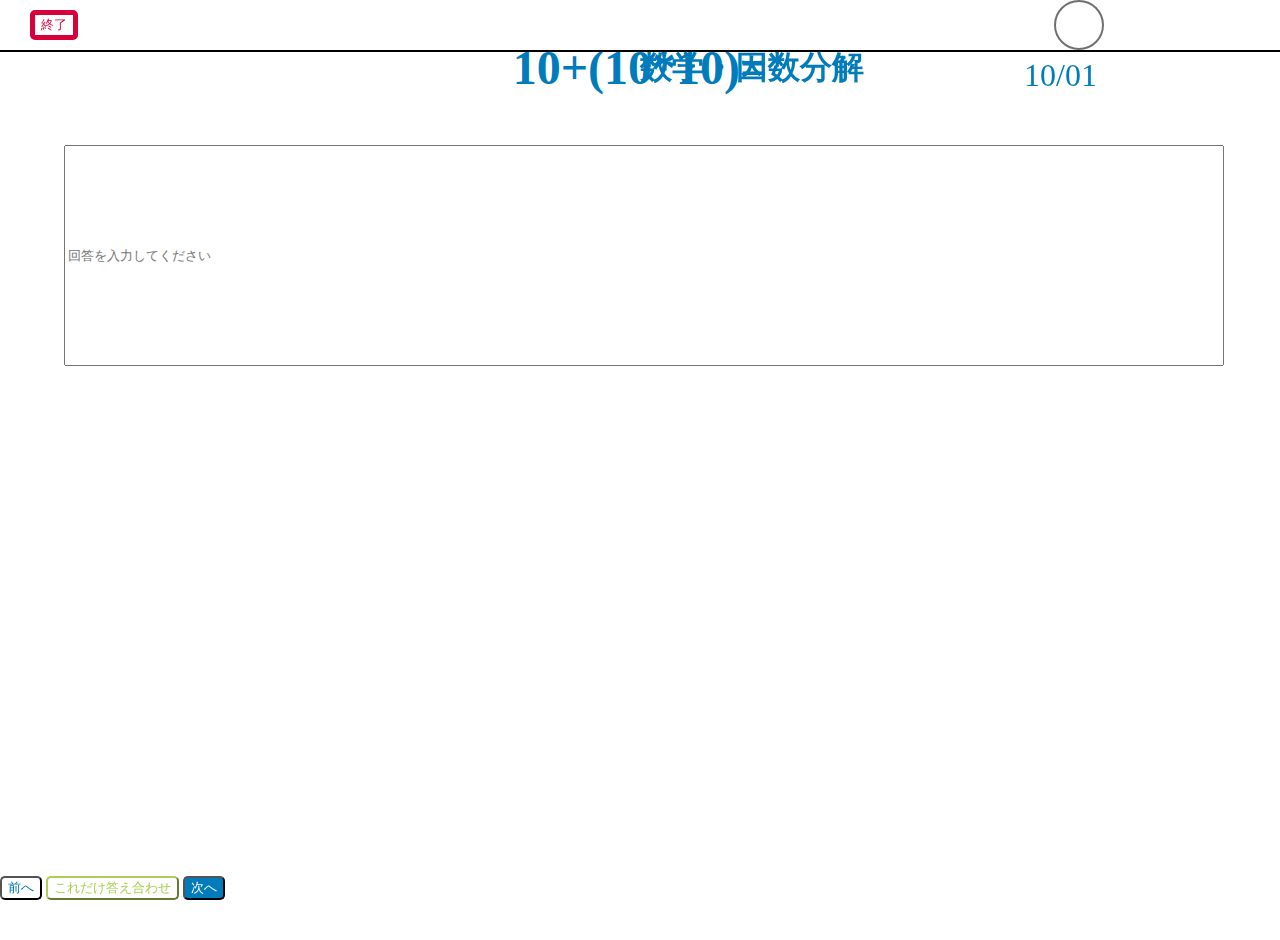
<file: index.html>
<!DOCTYPE html>
<html lang="ja">
<head>
    <meta charset="UTF-8">
    <meta name="viewport" content="width=device-width, initial-scale=1.0">
    <title>数学|加算</title>
    <style>
        :root{
            --bg-body:#ffffff;
            --bg-bu-color:#ffffff00;

            --bu-end-color:#D7003A;
            --bu-next-color:#007BBB;
            --bu-return-color:#007BBB;
            --bu-answer-color:#AACF53;
            
            --text-color-main:#007bbb;
            --text-color-next:#ffffff;

            --boder-input-color:#707070;
            --text-color-input:#818181;

            --nav-color:#707070;

            --boder-box:#000000;

            --bu-boder-radius:5px;
            --bu-boder-thick:5px;
        }
        body{
            padding: 0;
            margin: 0;
            width: 100vw;
            height: 100vh;
            text-align: center;
        }
        button{
            background-color: var(--bg-bu-color);
        }
        /* ヘッダー */
        header{
            position:fixed;
            width: 100vw;
            height: 50px;
            border-bottom:var(--boder-box) 2px solid;
            top: 0;
            left: 0;
        }
        header button{
            border: var(--bu-end-color) var(--bu-boder-thick) solid;
            border-radius: var(--bu-boder-radius);
            text-align: center;
            color: var(--bu-end-color);
            position: absolute;
            top: 50%;
            left: 30px;
            transform: translateY(-50%);
        }
        header h1{
            color: var(--text-color-main);
            font-size: 2em;
            position: absolute;
            top: 50%;
            left: 50%;
            transform: translate(-50% -50%);
        }
        .header-info--box{
            position: absolute;
            top: 50%;
            right: 20%;
            transform: translate(-50% -50%);
        }
        .header-info--box p{
            position: absolute;
            left: 0;
            font-size: 2em;
            color: var(--text-color-main);
        }
        .header-info--box button{
            width: 50px;
            height: 50px;
            border: var(--nav-color) 2px solid;
            border-radius: 50%;
            position: absolute;
            right: 10px;
            padding: auto;
        }
        .header-info--box button span{
            width: 90%;
            height: 3px;
            background-color: var(--nav-color);
            margin-bottom: 10px;
        }

        /* メインコンテンツ */
        main{
            width: 100%;
            height: 100%;
            background-color: var(--bg-body);
        }
        main div{
            width: 90%;
            height: 50%;
            margin: auto;
        }
        main div h2{
            color: var(--text-color-main);
            font-size: 3em;
        }
        main div input{
            width: 100%;
            margin-top: 10px;
            height: calc(50% - 10px);
        }

        /* ここからフッダー */
        footer {
            position: fixed;
            bottom: 0;
            left: 0;
        }
        footer button{
            order: var(--bu-return-color) var(--bu-boder-thick) solid;
            border-radius: var(--bu-boder-radius);
            color: var(--text-color-main);
        }
        #return{
            color: var(--text-color-main);
        }
        #answer{
            border-color: var(--bu-answer-color);
            color: var(--bu-answer-color);
        }
        #next{
            background-color: var(--bu-next-color);
            color:var(--text-color-next);
        }

    </style>
</head>
<body>
    <header>
        <button>終了</button>
        <h1>数学・因数分解</h1>
        <div class="header-info--box">
            <p>10/01</p>
            <button>
                <span></span>
                <span></span>
                <span></span>
            </button>
        </div>
    </header>
    <main>
        <div>
            <h2>10+(10*10)=</h2>
            <input type="number" placeholder="回答を入力してください">
        </div>
    </main>
    <footer>
        <button id="return">前へ</button>
        <button id="answer">これだけ答え合わせ</button>
        <button id="next">次へ</button>
    </footer>
</body>
</html>
</file>
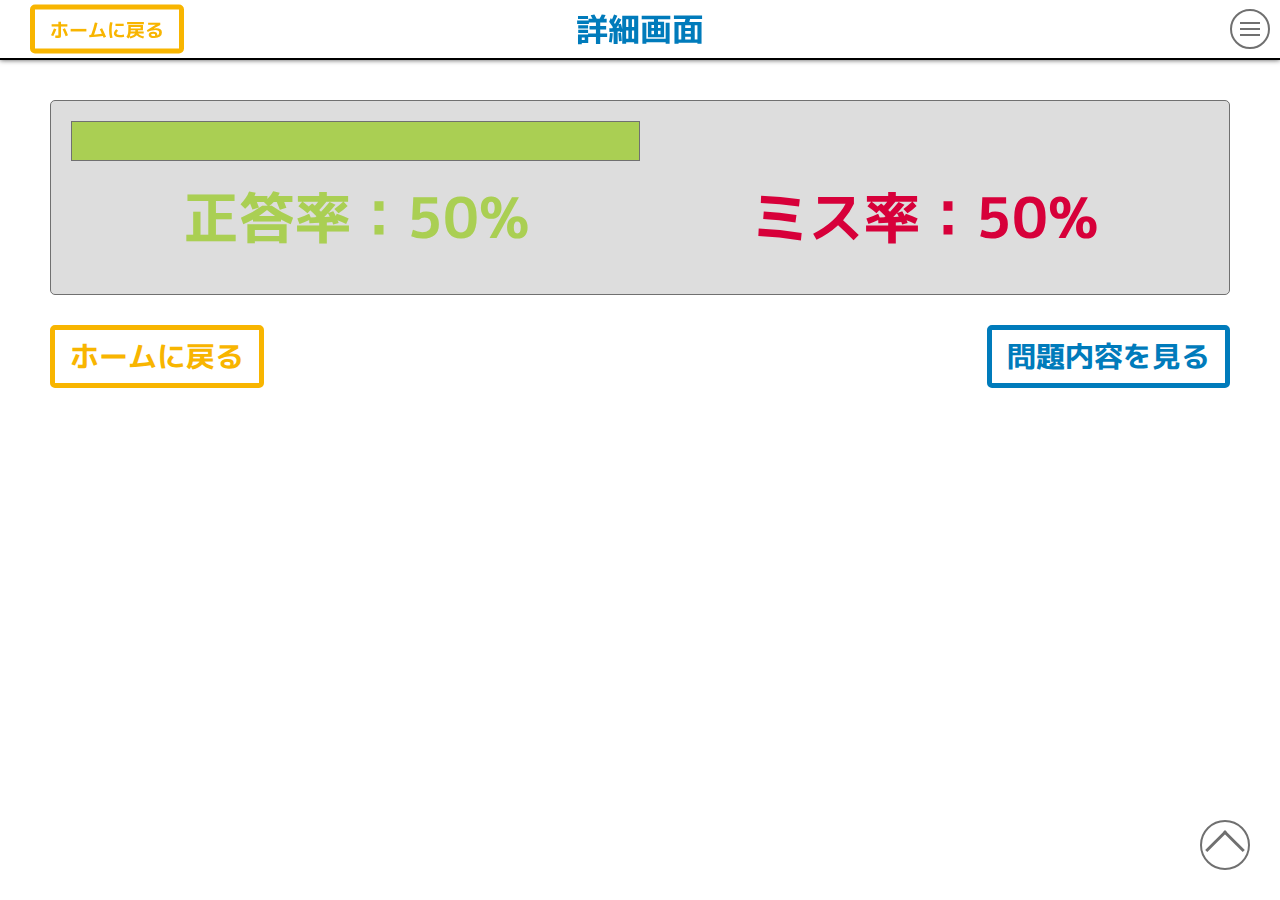
<file: confirm.html>
<!DOCTYPE html>
<html lang="ja">
<head>
    <meta charset="UTF-8">
    <meta name="viewport" content="width=device-width, initial-scale=1.0">
    <title>数学|詳細画面</title>
    


    <!-- CSSとJavaScriptのロード -->
    <link rel="stylesheet" href="./src/css/confirm.css">
    <link rel="stylesheet" href="./src/common/css/header.css">

    <!-- フォントのロード -->
    <link rel="preconnect" href="https://fonts.googleapis.com">
    <link rel="preconnect" href="https://fonts.gstatic.com" crossorigin>
    <link href="https://fonts.googleapis.com/css2?family=Lato:ital,wght@0,100;0,300;0,400;0,700;0,900;1,100;1,300;1,400;1,700;1,900&family=M+PLUS+1p:wght@100;300;400;500;700;800;900&display=swap" rel="stylesheet">

</head>
<body id="dark">
    <header class="Close" id="header">
        <button id="end">ホームに戻る</button>
        <h1 id="title">詳細画面</h1>
        <div class="header-info--box">
            <button id="menu">
                <span></span>
                <span></span>
                <span></span>
            </button>
        </div>
        <nav id="menu_box">
            <a href="./index.html">ホーム画面</a>
        </nav>
        <script src="./src/common/js/header.js"></script>
    </header>
    
    <main>
        <section class="ratio" id="top">
            <div class="ratio--box">
                <div class="ratio__ratios">
                    <span id="Correct-Bar"></span>
                </div>
                <div class="ratio__info">
                    <p id="Correct-Rate">正答率：50%</p>
                    <p id="Miss-Rate">ミス率：50%</p>
                </div>
            </div>
        </section>
        <nav>
            <button id="BackToHome">ホームに戻る</button>
            <button id="ViewTheIssue">問題内容を見る</button>
        </nav>
        <section class="answer" id="history">
        </section>

    </main>
    <footer id="top-link">
        <a href="#top"></a>
    </footer>
    <script src="./src/js/confirm.js"></script>
</body>
</html>
</file>
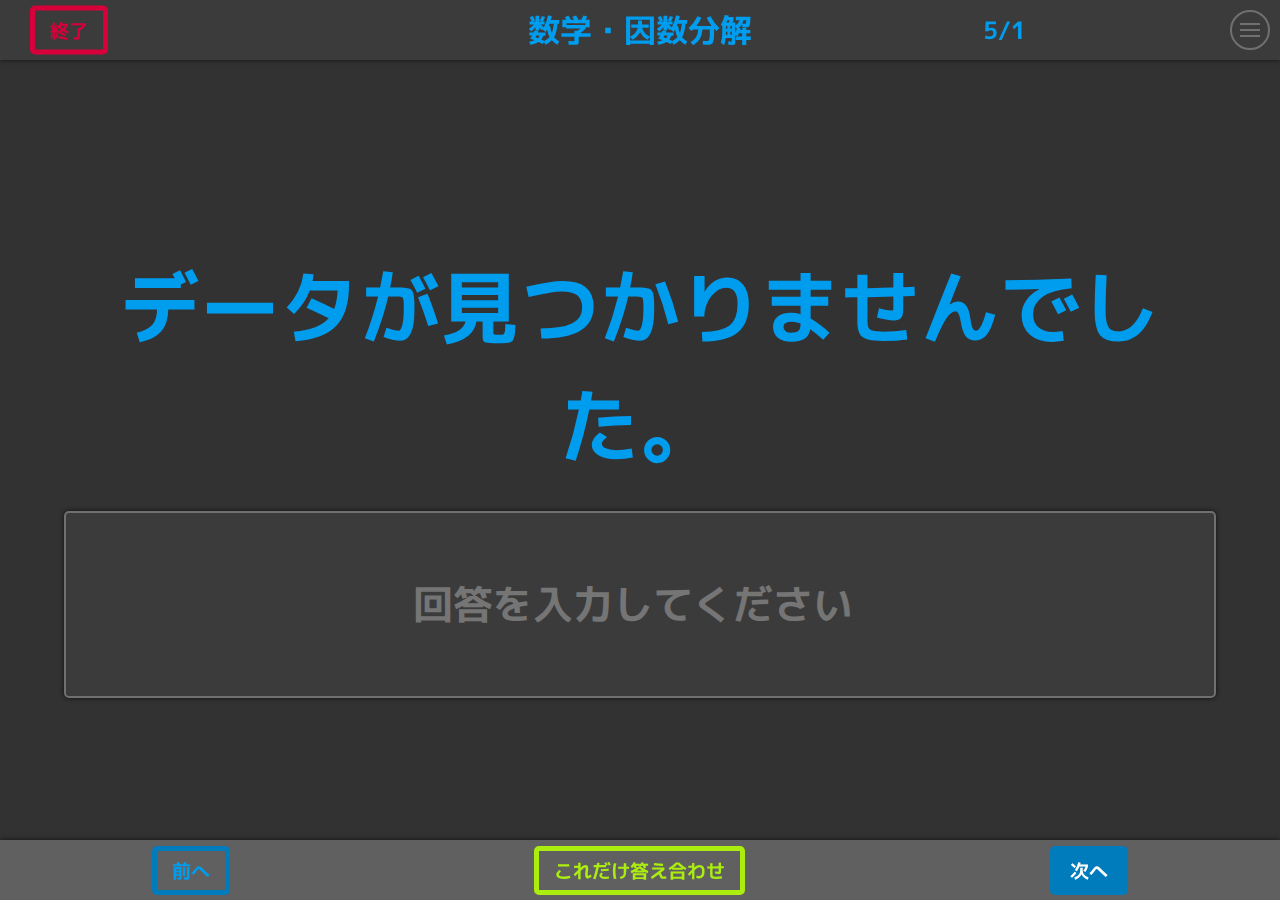
<file: Generate.html>
<!DOCTYPE html>
<html lang="ja">
<head>
    <meta charset="UTF-8">
    <meta name="viewport" content="width=device-width, initial-scale=1.0">
    <title>数学|生成</title>

    <!-- CSSとJavaScriptのロード -->
    <link rel="stylesheet" href="./src/css/generate.css">
    <link rel="stylesheet" href="./src/common/css/header.css">
    <script src="./src/common/js/color-mode.js" defer></script>
    <script src="./src/common/js/header.js" defer></script>
    <script src="./src/js/generate.js" defer></script>


    <!-- フォントのロード -->
    <link rel="preconnect" href="https://fonts.googleapis.com">
    <link rel="preconnect" href="https://fonts.gstatic.com" crossorigin>
    <link href="https://fonts.googleapis.com/css2?family=Lato:ital,wght@0,100;0,300;0,400;0,700;0,900;1,100;1,300;1,400;1,700;1,900&family=M+PLUS+1p:wght@100;300;400;500;700;800;900&display=swap" rel="stylesheet">
</head>
<body id="color-mode" class="mode--dark">
    <header class="Close" id="header">
        <button id="end" type="button">中止</button>
        <h1 id="title">生成中</h1>
        <div class="header-info--box">
            <button id="menu" type="button">
                <span></span>
                <span></span>
                <span></span>
            </button>
        </div>
        <nav id="menu_box">
            <a href="./index.html">ホーム画面</a>
            <a href="./info.html">使い方</a>
        </nav>
    </header>
    <main>
        <div>
            <h2>問題を生成中です。</h2>
            <div class="anime">
                <span></span>
                <span></span>
                <span></span>
                <span></span>
                <span></span>
            </div>
        </div>
    </main>
</body>
</html>
</file>
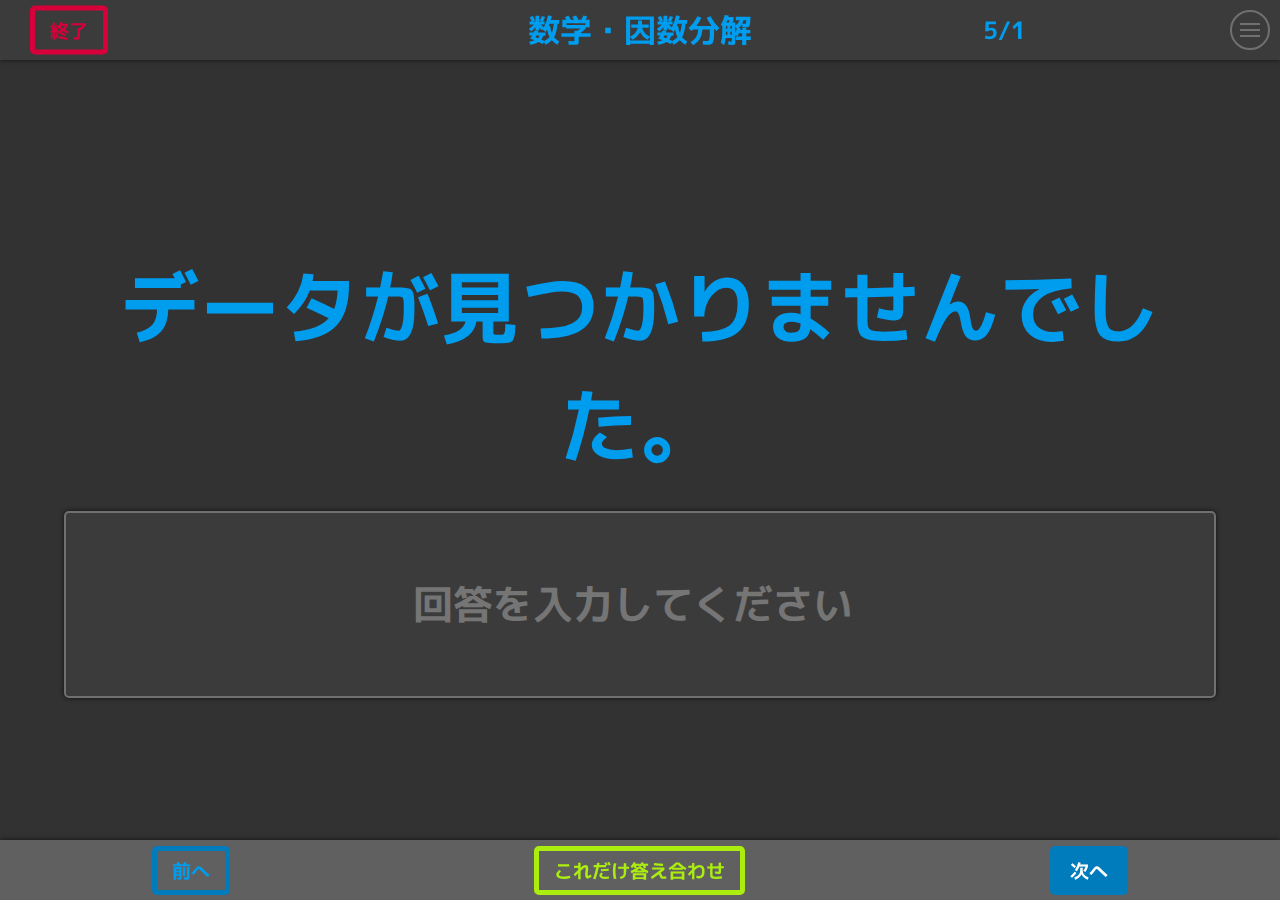
<file: generate.html>
<!DOCTYPE html>
<html lang="ja">
<head>
    <meta charset="UTF-8">
    <meta name="viewport" content="width=device-width, initial-scale=1.0">
    <title>数学|生成</title>

    <!-- SEO(検索に出さない) -->
    <meta name="robots" content="noindex, follow">

    <!-- CSSとJavaScriptのロード -->
    <link rel="stylesheet" href="./src/css/generate.css">
    <link rel="stylesheet" href="./src/common/css/header.css">
    <script src="./src/common/js/color-mode.js" defer></script>
    <script src="./src/common/js/header.js" defer></script>
    <script src="./src/js/generate.js" defer></script>


    <!-- フォントのロード -->
    <link rel="preconnect" href="https://fonts.googleapis.com">
    <link rel="preconnect" href="https://fonts.gstatic.com" crossorigin>
    <link href="https://fonts.googleapis.com/css2?family=M+PLUS+1p:wght@700&display=swap" rel="stylesheet">

    <!-- ファビコン -->
    <link rel="icon" href="./meta/favicon.ico">

    <!-- OGP設定 -->
    <meta property="og:type" content="website">
    <meta property="og:site_name" content="数学練習サイト">
    <meta property="og:title" content="数学練習サイト｜正負の計算">
    <meta property="og:description" content="正負の計算問題を自動生成。履歴・再チャレンジ・使い方の機能あり。">
    <meta property="og:url" content="https://donneko.github.io/T_2/">
    <meta property="og:image" content="https://donneko.github.io/T_2/meta/ogp.png">
    <meta property="og:image:secure_url" content="https://donneko.github.io/T_2/meta/ogp.png">
    <meta property="og:image:width" content="1200">
    <meta property="og:image:height" content="630">
    <meta property="og:image:alt" content="数学練習サイトのプレビュー画像">
    <meta property="og:locale" content="ja_JP">

    <!-- Twitter (X) -->
    <meta name="twitter:card" content="summary">
    <meta name="twitter:title" content="数学練習サイト｜正負の計算">
    <meta name="twitter:description" content="正負の計算問題を自動生成。履歴・再チャレンジ・使い方の機能あり。">
    <meta name="twitter:image" content="https://donneko.github.io/T_2/meta/ogp.png">

    <!-- 正規URL -->
    <link rel="canonical" href="https://donneko.github.io/T_2/">

    <!-- SEO設定 -->
    <meta name="description" content="正負の計算問題を自動生成。履歴・再チャレンジ・使い方の機能でテンポ良く練習できます。">
</head>
<body id="color-mode" class="mode--dark">
    <header class="Close" id="header">
        <button id="end" type="button">中止</button>
        <h1 id="title">生成中</h1>
        <div class="header-info--box">
            <button id="menu" type="button">
                <span></span>
                <span></span>
                <span></span>
            </button>
        </div>
        <nav id="menu_box">
            <a href="./index.html">ホーム画面</a>
            <a href="./site/info.html">使い方</a>
        </nav>
    </header>
    <main>
        <div>
            <h2>問題を生成中です。</h2>
            <div class="anime">
                <span></span>
                <span></span>
                <span></span>
                <span></span>
                <span></span>
            </div>
        </div>
    </main>
</body>
</html>
</file>
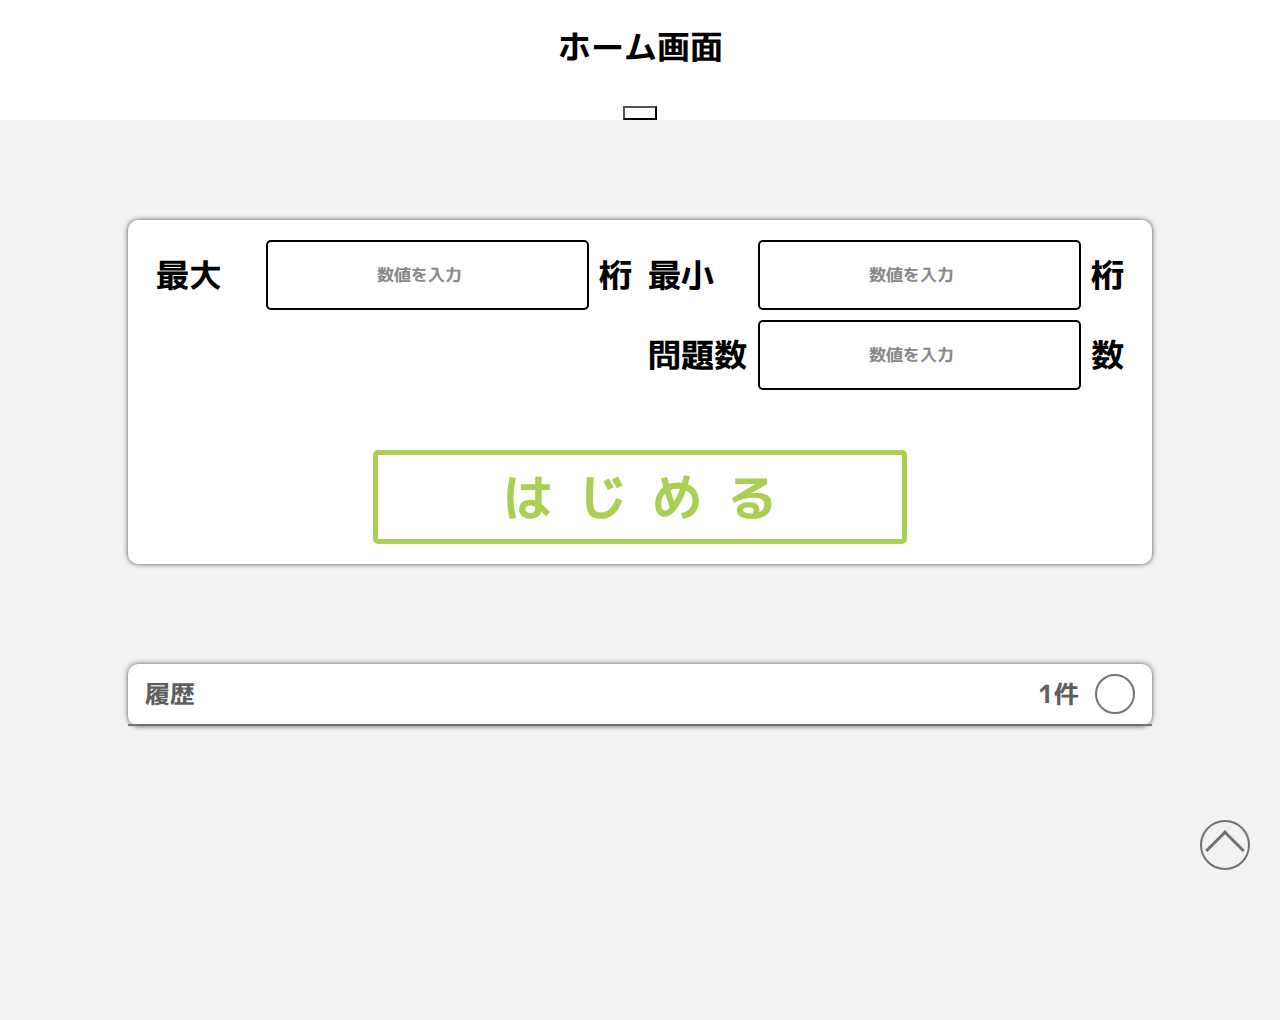
<file: home.html>
<!DOCTYPE html>
<html lang="ja">
<head>
    <meta charset="UTF-8">
    <meta name="viewport" content="width=device-width, initial-scale=1.0">
    <title>数学|ホーム画面</title>

        <!-- CSSとJavaScriptのロード -->
    <link rel="stylesheet" href="./src/css/home.css">

    <!-- フォントのロード -->
    <link rel="preconnect" href="https://fonts.googleapis.com">
    <link rel="preconnect" href="https://fonts.gstatic.com" crossorigin>
    <link href="https://fonts.googleapis.com/css2?family=Lato:ital,wght@0,100;0,300;0,400;0,700;0,900;1,100;1,300;1,400;1,700;1,900&family=M+PLUS+1p:wght@100;300;400;500;700;800;900&display=swap" rel="stylesheet">


</head>
<body>
    <header>
        <h1 id="title">ホーム画面</h1>
        <div class="header-info--box">
            <button id="menu">
                <span></span>
                <span></span>
                <span></span>
            </button>
        </div>
    </header>
    <main>
        <section class="setting">
            <div class="setting--box">
                <div>
                    <div class="setting--input">
                        <p>最大</p>
                        <input id="max-value" type="number" placeholder="数値を入力">
                        <p>桁</p>
                    </div>
                </div>
                <div>
                    <div class="setting--input">
                        <p>最小　</p>
                        <input id="min-value" type="number" placeholder="数値を入力">
                        <p>桁</p>  
                    </div>
                    <div class="setting--input">
                        <p>問題数</p>
                        <input id="nal-value" type="number" placeholder="数値を入力">
                        <p>数</p>
                    </div>
                </div>
            </div>
            <div class="setting__start">
                <button id="start">はじめる</button>
            </div>
        </section>
        <section class="history">
            <div class="history--title">
                <h2>履歴</h2>
                <div class="history__title--box">
                    <p id="text-lodes">1件</p>
                    <button id="relode"></button>
                </div>
            </div>
            <div class="history--body" id="history-body">
                <!-- <div class="history--box">
                    <div class="history--date">
                        <p>2025年07年09日11時11分</p>
                    </div>
                        <div>
                            <div class="history__title">
                                <div class="history__title--bu">
                                    <button>もう一度解く</button>
                                    <button>詳細を見る</button>
                                </div>
                                <h3>数学・因数分解</h3> 
                            </div>
                            <div class="ratio">
                                <div class="ratio--box">
                                    <div class="ratio__ratios">
                                        <span></span>
                                        <span></span>
                                    </div>
                                    <div class="ratio__info">
                                        <p>正答率：50%</p>
                                        <p>ミス率：50%</p>
                                    </div>
                                </div>
                            </div>
                        </div>
                    </div> -->
                </div>
        </section>
    </main>
    <footer id="top-link">
        <a href="#top"></a>
    </footer>
    <script src="./src/js/home.js"></script>
</body>
</html>
</file>
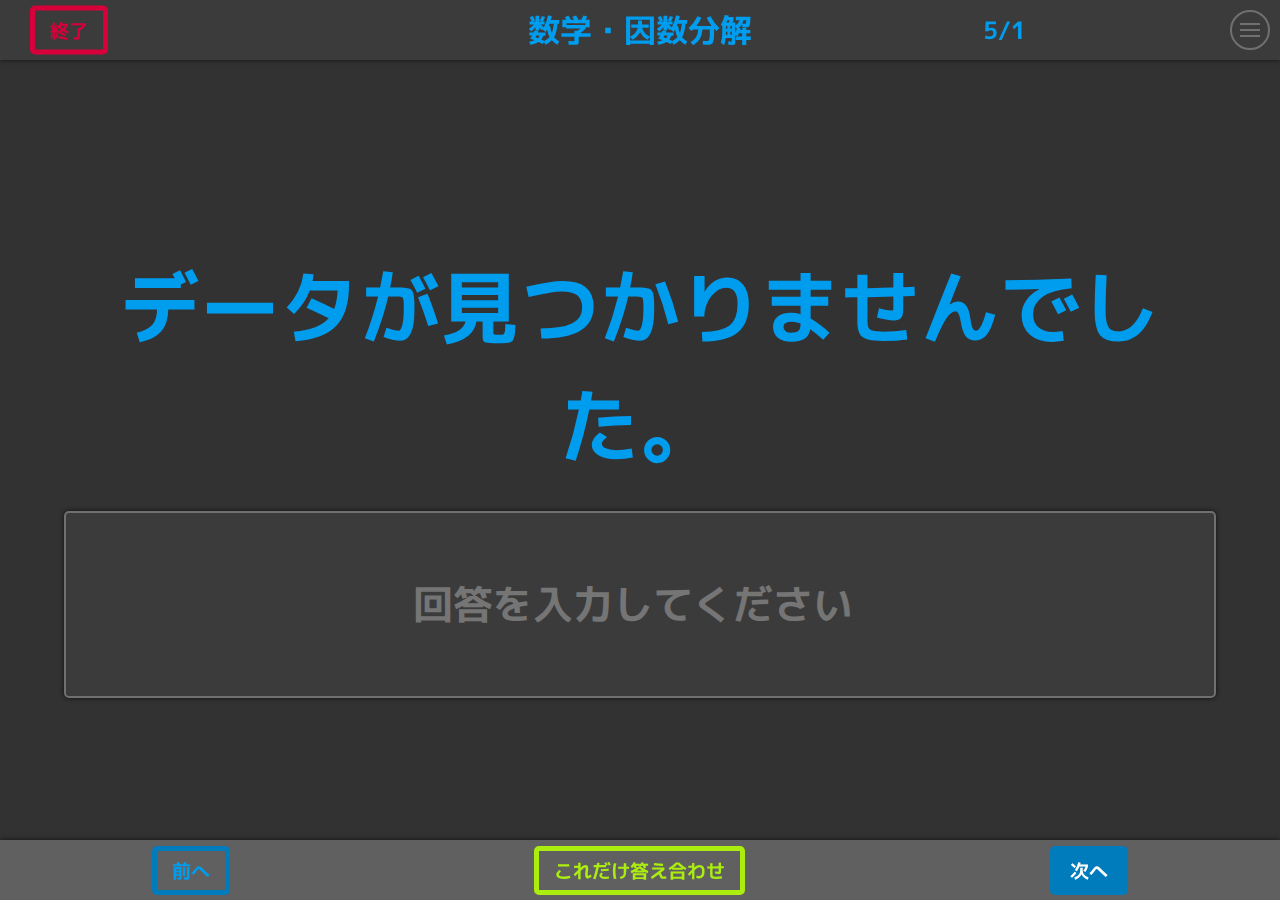
<file: solving.html>
<!DOCTYPE html>
<html lang="ja">
<head>
    <meta charset="UTF-8">
    <meta name="viewport" content="width=device-width, initial-scale=1.0">
    <title>数学|加算</title>

    <!-- CSSとJavaScriptのロード -->
    <link rel="stylesheet" href="./src/css/solving.css">
    <link rel="stylesheet" href="./src/common/css/header.css">

    <!-- フォントのロード -->
    <link rel="preconnect" href="https://fonts.googleapis.com">
    <link rel="preconnect" href="https://fonts.gstatic.com" crossorigin>
    <link href="https://fonts.googleapis.com/css2?family=Lato:ital,wght@0,100;0,300;0,400;0,700;0,900;1,100;1,300;1,400;1,700;1,900&family=M+PLUS+1p:wght@100;300;400;500;700;800;900&display=swap" rel="stylesheet">

    <meta name="viewport" content="width=device-width, initial-scale=1.0, maximum-scale=1.0"/>

</head>
<body id="color-mode" class="mode--dark">
    <header class="Close" id="header">
        <button id="end">終了</button>
        <h1 id="title">数学・因数分解</h1>
        <div class="header-info--box">
            <p id="nu">5/1</p>
            <button id="menu">
                <span></span>
                <span></span>
                <span></span>
            </button>
        </div>
        <nav id="menu_box">
            <a href="./index.html">ホーム画面</a>
            <a href="./info.html">使い方</a>
        </nav>
        <script src="./src/common/js/header.js"></script>
    </header>
    
    <main>
        <div>
            <h2 id="problem">データが見つかりませんでした。</h2>
            <input id="user-input" type="number" placeholder="回答を入力してください" value="">
        </div>
    </main>
    <footer>
        <button id="return">前へ</button>
        <button id="answer">これだけ答え合わせ</button>
        <button id="next">次へ</button>
    </footer>

    <script src="./src/js/solving.js"></script>
    <script src="./src/common/js/color-mode.js"></script>
</body>
</html>
</file>
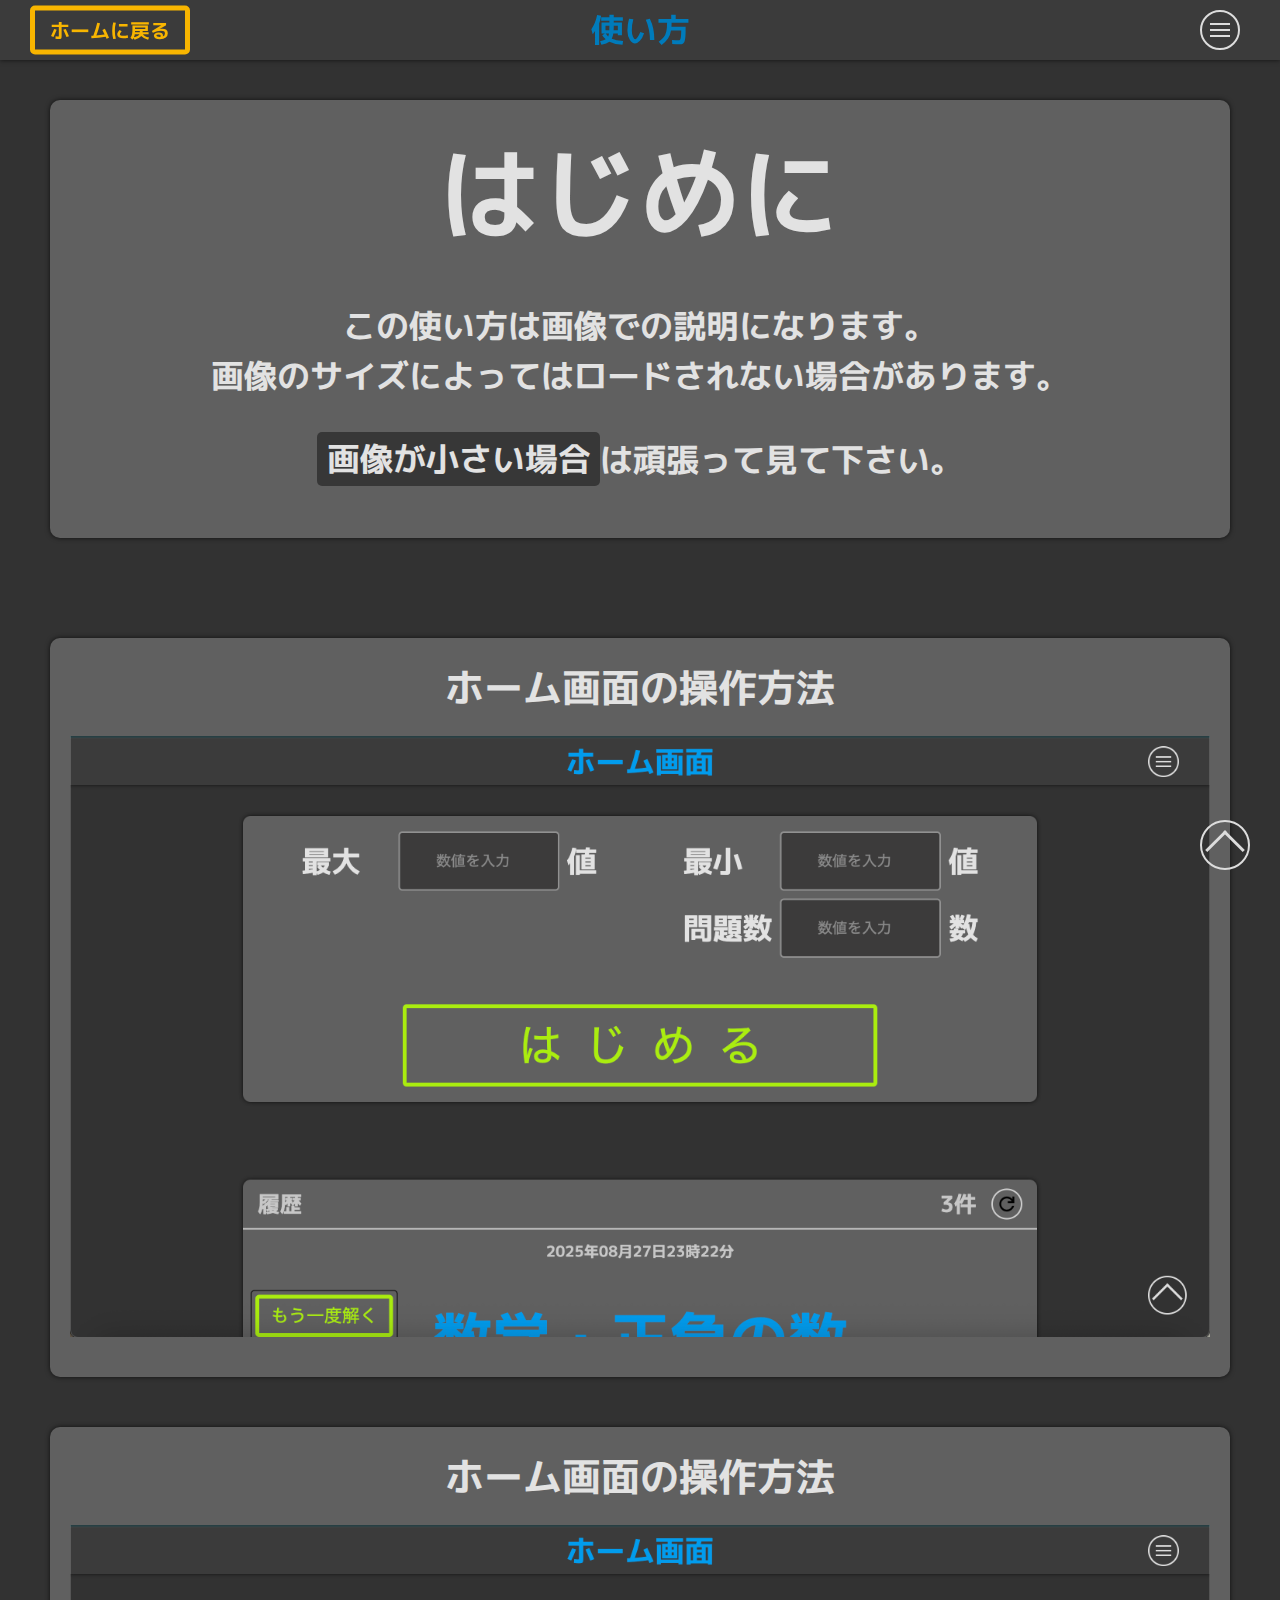
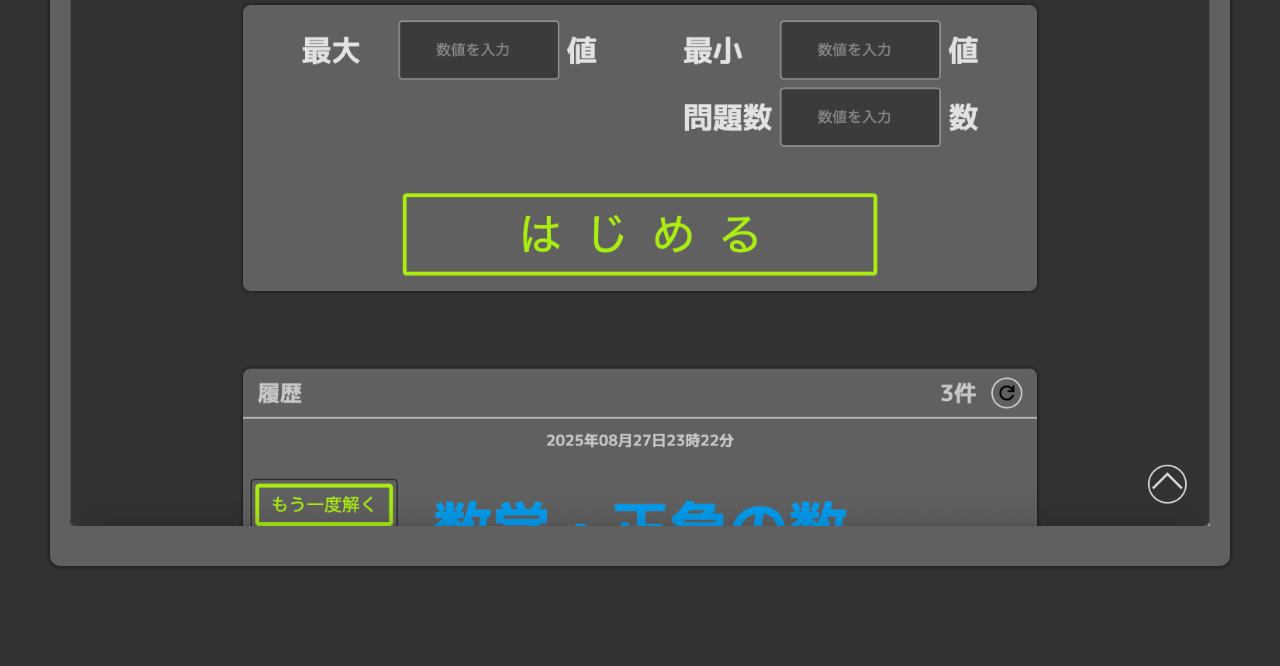
<file: site/info.html>
<!DOCTYPE html>
<html lang="ja">
<head>
    <meta charset="UTF-8">
    <meta name="viewport" content="width=device-width, initial-scale=1.0">
    <title>使い方について</title>
    
    <!-- CSSとJavaScriptのロード -->
    <link rel="stylesheet" href="./css/info.css">
    <link rel="stylesheet" href="../src/common/css/header.css">
    <script src="../src/common/js/color-mode.js" defer></script>
    <script src="../src/common/js/header.js" defer></script>

    <!-- フォントのロード -->
    <link rel="preconnect" href="https://fonts.googleapis.com">
    <link rel="preconnect" href="https://fonts.gstatic.com" crossorigin>
    <link href="https://fonts.googleapis.com/css2?family=Lato:ital,wght@0,100;0,300;0,400;0,700;0,900;1,100;1,300;1,400;1,700;1,900&family=M+PLUS+1p:wght@100;300;400;500;700;800;900&display=swap" rel="stylesheet">

</head>
<body id="color-mode" class="mode--dark">
    <header class="Close" id="header">
        <a id="home" href="../index.html">ホームに戻る</a>
        <h1 id="title">使い方</h1>
        <div class="header-info--box">
            <button id="menu" type="button" aria-label="メニューを表示する" aria-expanded="false">
                <span></span>
                <span></span>
                <span></span>
            </button>
        </div>
        <nav id="menu_box">
            <a href="./index.html">ホーム画面</a>
            <a href="./site/info.html">使い方</a>
        </nav>
    </header>
    
    <main id="top">
        <section class="info--body">
            <h2>はじめに</h2>
            <div class="info--text">
                <p>この使い方は画像での説明になります。<br>画像のサイズによってはロードされない場合があります。</p>
                <p><span>画像が小さい場合</span>は頑張って見て下さい。</p>
            </div>
        </section>
        <section class="explanation--body">
            <div class="explanation--box">
                <div class="explanation--title">
                    <h3>ホーム画面の操作方法</h3>
                </div>
                <div class="explanation--image"></div>
            </div>
            <div class="explanation--box">
                <div class="explanation--title">
                    <h3>ホーム画面の操作方法</h3>
                </div>
                <div class="explanation--image"></div>
            </div>
        </section>
    </main>
    <footer id="top-link">
        <a href="#top"></a>
    </footer>
</body>
</html>
</file>
<file: src/css/confirm.css>
:root{
            --bg-body:#ffffff;
            --bg-bu-color:#ffffff00;

            --bu-error-color:#D7003A;
            --bu-answer-color:#AACF53;
            --bu-home-color:#F8B500;
            
            --text-color-main:#007bbb;
            --text-color-next:#ffffff;

            --boder-input-color:#707070;
            --text-color-input:#818181;

            --nav-color:#707070;

            --boder-box:#000000;

            --bu-boder-radius:5px;
            --bu-boder-thick:5px;

            --boder-ratio:1px;

            --bu-invalid-color:#7d7d7db0;
            --bg-answer-correct:#dddddd;
        }

        *{
            /* フォントの設定 */
            font-family: "M PLUS 1p", sans-serif;
            font-weight: 700;
            font-style: normal;
            box-sizing: border-box;
            transition: all 0.3s ease;
        }
        html{
            scroll-behavior: smooth;
        }
        body{
            padding: 0;
            margin: 0;
            width: 100vw;
            height: 100vh;
            text-align: center;
        }
        button{
            background-color: var(--bg-bu-color);
            font-size: 1.2em;
            padding: 5px 15px;
            cursor:pointer;

        }
        /* ヘッダー */
        header{
            position:fixed;
            width: 100vw;
            height: 60px;
            border-bottom:var(--boder-box) 2px solid;
            top: 0;
            left: 0;
        }
        header button{
            border: var(--bu-home-color) var(--bu-boder-thick) solid;
            border-radius: var(--bu-boder-radius);
            text-align: center;
            color: var(--bu-home-color);
            position: absolute;
            top: 50%;
            left: 30px;
            transform: translateY(-50%);
        }
        header h1{
            color: var(--text-color-main);
            font-size: 2em;
            position: absolute;
            top: 50%;
            left: 50%;
            transform: translate(-50%, -50%);
            margin: 0px;
        }
        .header-info--box{
            width: 40%;
            height: 100%;
            position: absolute;
            top: 0;
            right: 20px;
            display: flex;
            align-items: center;
            justify-content: space-between;
            
        }
        .header-info--box p{
            font-size: 1.5em;
            color: var(--text-color-main);
            margin: 0px;
            margin: auto;
        }
        .header-info--box button{
            width: 40px;
            height: 40px;
            border: var(--nav-color) 2px solid;
            border-radius: 50%;
            display: flex;
            flex-direction: column;
            align-items: center;
            justify-content: center;
            cursor: pointer;
            margin-left: calc(100% - 60px);
        }
        .header-info--box button span{
            width: 20px;
            height: 2px;
            background-color: var(--nav-color);
            margin: 2px 0;
            display: block;
        }

        /* メイン */
        main{
            width: 100vw;
            height: auto;
            background-color: var(--bg-body);
            padding: 100px 50px;
            box-sizing: border-box;
        }
        .ratio{
            background-color: var(--bg-answer-correct);
            padding: 20px;
            border-radius: 5px;
            border: var(--boder-input-color) var(--boder-ratio) solid;
        }
        .ratio--box{
            width: 100%;
            height: 100%;

        }
        .ratio__ratios{
            width: 100%;
            height: 40px;
            display: flex;
            align-items: center;
            position: relative;
        }
        #Correct-Bar{
            position: relative;
            width: 50%;
            height: 100%;
            left: 0;
            display: block;
            background-color: var(--bu-answer-color);
            border: var(--boder-input-color) var(--boder-ratio) solid;
        }
        #Miss-Bar{
            position: relative;
            width: 50%;
            height: 100%;
            right: 0;
            display: block;
            background-color: var(--bu-error-color);
            border: var(--boder-input-color) var(--boder-ratio) solid;
            border-left: 0px;

        }
        .ratio__info{
            width: 100%;
            display: flex;
            align-items: center;
            justify-content:space-around;
            font-size: 3.5em;
        }
        .ratio__info p{
            margin: 15px;
        }
        #Correct-Rate{
            color: var(--bu-answer-color);
            display: block;
        }
        #Miss-Rate{
            color: var(--bu-error-color);
        }

        /* ナビゲーション */
        nav{
            width: 100%;
            height: auto;
            display: flex;
            align-items: center;
            justify-content: space-between;
            margin: 30px 0;
            font-size: 1.5em;
        }
        nav button:nth-child(1){
            border: var(--bu-home-color) var(--bu-boder-thick) solid;
            border-radius: var(--bu-boder-radius);
            text-align: center;
            color: var(--bu-home-color);
        }
        nav button:nth-child(2){
            border: var(--text-color-main) var(--bu-boder-thick) solid;
            border-radius: var(--bu-boder-radius);
            text-align: center;
            color: var(--text-color-main);
        }

        /* 回答結果 */
        .answer{
            width: 100%;
            height: auto;
        }
        .answer--box{
            width: 100%;
            height: 6em;
            border: var(--boder-input-color) var(--boder-ratio) solid;
            position: relative;
        }
        .answer--box:nth-child(1){
            border-top: var(--boder-input-color) var(--boder-ratio) solid;
        }
        .answer--box button{
            position: absolute;
            left: 30px;
            top: 50%;
            border: var(--bu-answer-color) var(--bu-boder-thick) solid;
            border-radius: var(--bu-boder-radius);
            text-align: center;
            color: var(--bu-answer-color);
            transform: translateY(-50%);

        }
        .answer--box p{
            position: absolute;
            left: 50%;
            top: 50%;
            transform: translate(-50% , -50%);
            margin: 0px;
            font-size: 4em;
            color: var(--bu-answer-color);
        }
        .answer__correct{
            margin: 5px;
            margin-left: auto;
            border: var(--boder-input-color) var(--boder-ratio) solid;
            border-radius: 5px;
            width:20% ;
            height:calc(100% - (5px * 2));
        }
        .answer__correct--box{
            width: 100%;
            height: 100%;
            position: relative;
        }
        .answer__correct--box span{
            position: absolute;
            top: 5px;
            left: 5px;
            font-size: 1em;
            color: var(--nav-color);

        }
        .answer__correct--box p{
            font-size: 2em;
            color: var(--nav-color);
        }

        :root{
            --top-link:50px
        }
        #top-link a{
            display: block;
            position: fixed;
            bottom: 30px;
            right: 30px;
            width: var(--top-link);
            height: var(--top-link);
            border: var(--nav-color) 2px solid;
            border-radius: 30px;
        }
        #top-link a::after{
            content: "";
            position: absolute;
            top: 60%;
            left: 50%;
            width: calc(var(--top-link) / 2);
            height: calc(var(--top-link) / 2);
            border: var(--nav-color) 3px solid;
            
            border-bottom: 0px;
            border-right: 0px;

            transform: translate(-50%,-50%) rotate(45deg);
            
        }
</file>
<file: src/common/css/header.css>
:root{
            --bg-header:#ffffffae;

            --text-color-main:#007bbb;

            --nav-color:#707070;

            --header--shadow-size:5px;
            --header--shadow-color:#000000b0;

            --fil-bg:blur(4px);
}
        header{
            background-color: var(--bg-header);
            position:fixed;
            width: 100vw;
            height: 60px;
            box-shadow: 0px 0px var(--header--shadow-size) var(--header--shadow-color);
            backdrop-filter: var(--fil-bg);
            z-index: 999;
            top: 0;
            left: 0;
        }
        header h1{
            color: var(--text-color-main);
            font-size: 2em;
            position: absolute;
            top: 50%;
            left: 50%;
            transform: translate(-50%, -50%);
            margin: 0px;
        }
        .header-info--box{
            width: 40%;
            height: 100%;
            position: absolute;
            top: 0;
            right: 20px;
            display: flex;
            align-items: center;
        }
        .header-info--box button{
            width: 40px;
            height: 40px;
            border: var(--nav-color) 2px solid;
            border-radius: 50%;
            display: flex;
            flex-direction: column;
            align-items: center;
            justify-content: center;
            cursor: pointer;
            margin-left: calc(100% - 60px);
            z-index: 1001;
            background-color: #ffffff90; 


        }
        .header-info--box button span{
            width: 20px;
            height: 2px;
            background-color: var(--nav-color);
            margin: 2px 0;
            display: block;
        }
header nav{
    width: 100vw;
    height: 100vh;
    max-width: 100vw;


    background-color: #00000090;
    z-index: 1000;        
    backdrop-filter: var(--fil-bg);
    position: relative;
    display: flex;
    justify-content: center;
    align-items: center;
    transform: translateX(0%);
    opacity: 1;
    margin: auto;
}
header nav a{
    width: 100%;
    font-size: 3em;
    padding: 1em;
    background-color: #000000a8;
    color: #ffffff;
    text-decoration: initial;

}
.Close nav{
    transform: translateX(100%);
    opacity: 0;
}
.Close .header-info--box button{
    background-color: #ffffff00; 
}
</file>
<file: src/css/generate.css>
:root{
            --bg-body:#ffffff;
            --bg-main:#f2f2f2;
            --bg-bu-color:#ffffff00;

            --bu-end-color:#D7003A;
            --bu-return-color:#007BBB;
            
            --text-color-main:#007bbb;
            --text-color:#000000;

            --nav-color:#707070;

            --bu-border-radius:5px;
            --bu-border-thick:5px;

            --shadow-size:5px;
            --shadow-color:#000000b0;

        }
        body.mode--dark {
            --bg-body: #606060;
            --bg-main: #323232;
            --bg-bu-color: #ffffff00;
            --bg-header: #3f3f3fae;
            --text-color-main: #009cee;
            --bu-end-color:#e21818;
            --history--boder-color: #cfcfcf;
            --bg-answer-correct: #434343;
            --input-color:#3c3b3b;
            --info-text-color: #e0e0e0;
            --nav-color: #dddddd;
            --text-color:#e2e2e2;

        }
        /* ベース */

        *{
            box-sizing: border-box;
        }
        html{
            scroll-behavior: smooth;
        }
        a{
            text-decoration:inherit;
        }
        body{
            padding: 0;
            margin: 0;
            width: 100%;
            height: 100dvh;
            min-height: 100dvh;
            text-align: center;
            font-size:clamp( 12px, 1.3vw, 22px);
            color: var(--text-color);
            background-color: var(--bg-main);

            /* フォントの設定 */
            font-family: "M PLUS 1p", sans-serif;
            font-weight: 700;
            font-style: normal;
        }
        button{
            background-color: var(--bg-bu-color);
            font-size: 1.2em;
            padding: 5px 15px;
            cursor:pointer;
            filter: grayscale(0%);
            box-shadow: 0px 0px 0px var(--shadow-color);
            transition: filter 0.2s ease, box-shadow 0.2s ease;
        }
        button:hover{
            box-shadow: 0px 0px var(--shadow-size) var(--shadow-color);
            filter: grayscale(90%);
        }
        /* ベースここまで */


        /*ヘッダーは別ファイルから読み込む 
        差分をここに記述 */
        header button{
            border: var(--bu-end-color) var(--bu-border-thick) solid;
            border-radius: var(--bu-border-radius);
            text-align: center;
            color: var(--bu-end-color);
            position: absolute;
            top: 50%;
            left: 30px;
            transform: translateY(-50%);
        }

        /* メインコンテンツ */
        main{
            width: 100%;
            height: 100%;
            background-color: var(--bg-main);
            padding-top: 50px;
            box-sizing: border-box;
            display: flex;
            align-items: center;
            justify-content: center;
        }
        main div{
            width: 90%;
            height: 50%;
            margin: auto;
        }
        main div h2{
            color: var(--text-color-main);
            font-size: 5em;
            margin: 0;
            margin-bottom: 15px;

            font-family: "M PLUS 1p", sans-serif;
            font-weight: 600;
            font-style: normal;
            
            text-align: center;
        }
        .anime span{
            display: inline-block;
            width: 50px;
            height: 50px;
            border-radius: 50%;
            background-color: var(--nav-color);
            margin: 5px;
            animation:up-down 3s ease infinite;
        }
        @keyframes up-down{
            0%{transform: translateY(0px);}
            50%{transform: translateY(var(--jump,100px));}
            100%{transform: translateY(0px);}

        }

        .anime {
            padding: 20px;
        }
        .anime span:nth-child(1){
            animation-delay: 0s;
        }
        .anime span:nth-child(2){
            animation-delay: 0.1s;
        }
        .anime span:nth-child(3){
            animation-delay: 0.2s;
        }
        .anime span:nth-child(4){
            animation-delay: 0.3s;
        }
        .anime span:nth-child(5){
            animation-delay: 0.4s;
        }

        /* ここからレスポンシブ */
        @media screen and (max-width:650px) {
            main div h2 {
                font-size: 3em;
            }
            .anime span {
                width: 30px;
                height: 30px;
                border-radius: 50%;
            }
            :root{
                --jump:50px;
            }
        }
        @media screen and (max-width:375px) {
            header button {
                top: 50%;
                left: 15px;
            }
            #title{
                font-size: 1.5em;
            }
            main div h2 {
                font-size: 2.5em;
            }   
        }
</file>
<file: src/css/home.css>
:root{
            --bg-body:#ffffff;
            --bg-main:#f2f2f2;
            --bg-bu-color:#ffffff00;
            --bg-header:#ffffffae;

            --bu-error-color:#D7003A;
            --bu-answer-color:#AACF53;
            --bu-home-color:#F8B500;
            --bu-first_time:var(--bg-answer-correct);

            --text-color-main:#007bbb;
            --text-color-next:#ffffff;
            --text-color:#000000;
            --text-color-first_time:#464646;

            --boder-input-color:#707070;
            --text-color-input:#818181;

            --nav-color:#707070;

            --info-text-color:#5e5e5e;

            --boder-box:#000000;

            --bu-boder-radius:5px;
            --bu-boder-thick:5px;

            --boder-ratio:1px;

            --bu-invalid-color:#7d7d7db0;
            --bg-answer-correct:#dddddd;

            --history--shadow-size:5px;
            --history--shadow-color:#000000b0;
            --history--boder-color:#737373;

            --fil-bg:blur(4px);

            --max-width:1024px;

            --input-color:#ffffff;
        }
        html .mode--dark {
            --bg-body: #606060;
            --bg-main: #323232;
            --bg-bu-color: #ffffff00;
            --bg-header: #3f3f3fae;
            --text-color-next: #ffffff;
            --text-color-main: #009cee;
            --history--boder-color: #cfcfcf;
            --bg-answer-correct: #434343;
            --input-color:#3c3b3b;
            --bu-answer-color: #aaed0e;
            --info-text-color: #c7c7c7;
            --text-color:#e2e2e2;
            --bu-first_time:var(--bg-answer-correct);
            --text-color-first_time:var(--text-color);

        }

        *{
            /* フォントの設定 */
            font-family: "M PLUS 1p", sans-serif;
            font-weight: 700;
            font-style: normal;
            box-sizing: border-box;
            transition: all 0.3s ease;
        }
        html{
            scroll-behavior: smooth;
        }
        body{
            padding: 0;
            margin: 0;
            width: 100vw;
            height: 100vh;
            text-align: center;
            font-size:clamp( 12px, 1.3vw, 22px);
            color: var(--text-color);
        }
        button{
            background-color: var(--bg-bu-color);
            font-size: 1.2em;
            padding: 5px 15px;
            cursor:pointer;
            filter: grayscale(0%);
            transition: all 0.5s ease;
        }
        button:hover{
            filter: grayscale(90%);
        }
        /* ヘッダー */


        /* メイン */
        main{
            width: 100vw;
            height: auto;
            min-height: 100vh;
            background-color: var(--bg-main);
            padding: 100px 50px;
            box-sizing: border-box;
        }
        .setting{
            width: 100%;
            height: auto;
            margin: auto;
            padding: 20px 20px;
            border-radius: 10px;
            box-shadow: 0px 0px var(--history--shadow-size) var(--history--shadow-color);
            background-color: var(--bg-body);
            max-width: var(--max-width);


        }
        .setting--box{
            display: flex;
            justify-content: space-around;
            margin-bottom: 50px;

        }
        .setting--input{
            display: flex;
            gap: 10px;
            font-size: 2em;
            text-align: left;
            margin-bottom: 10px;
            
        }
        .setting--input p{
            margin: 10px 0px;
        }
        .setting--input p:nth-child(1) {
            width: 3em;
        }
        .setting--input input{
            text-align: center;
            font-size: 0.5em;
            border: #000000 2px solid;
            border-radius: 5px;
            background-color: var(--input-color);
        }
        .setting--input input::placeholder{
            color: var(--inpot-pl-color,#898989);
        }
        .setting__start button{
            border: var(--bu-answer-color) var(--bu-boder-thick) solid;
            border-radius: var(--bu-boder-radius);
            text-align: center;
            color: var(--bu-answer-color);
            font-size: 3em;
            letter-spacing: 0.5em;
            padding-left: calc(2em + 0.5em);
            padding-right: 2em;
        }

        /* ここから履歴 */
        .history{
            width: 100%;
            height: auto;
            margin: auto;
            margin-top: 100px;
            box-shadow: 0px 0px var(--history--shadow-size) var(--history--shadow-color);
            border-radius: 10px;
            background-color: var(--bg-body);
            max-width: var(--max-width);


            }
        .history--title{
            padding: 5px 1em;            
            border-bottom: var(--history--boder-color) 2px solid;
            display: flex;
            justify-content: space-between;
            color: var(--info-text-color);

        }
        .history--title h2{
            margin: auto 0;
        }

        .history__title--box{
            display: flex;
            gap: 1em;
            padding: 5px 0;
        }
        .history__title--box button{
            width: 40px;
            height: 40px;
            margin: auto 0;
            border-radius: 50%;
            border: var(--history--boder-color) 2px solid;
            background-image: url(https://nano.donneko.net/x/x04/src/img/relod.svg);
            background-repeat: no-repeat;
            background-position: center;
            background-size: 80%;
            transform: rotate(0deg);
            transition: all 0s;

        }
        .history__title--box button:active{
            transform: rotate(360deg);
            transition: all 0.5s;

        }
        .history__title--box p{
            margin: auto;
            font-size: 1.5em;
        }


        /* ここから、【通常のデータ表示】 */
        .history--body{
            width: 100%;
        }
        .history--box{
            padding: 10px;
            border-top: var(--history--boder-color) 1px solid;
        }
        .history--box:nth-child(1){
            border-top: 0px;
        }
        .history--date{
            width: 100%;
            height: auto;
        }
        .history--date p{
            color: var(--info-text-color);
            margin: 0.2em 0;
            font-size: 1em;
        }
        .ratio{
            background-color: var(--bg-answer-correct);
            padding: 20px;
            border-radius: 5px;
            box-shadow: 0px 0px var(--history--shadow-size) var(--history--shadow-color);
        }
        .ratio--box{
            width: 100%;
            height: 100%;
        }
        .ratio__ratios{
            width: 100%;
            height: 40px;
            display: flex;
            align-items: center;
            position: relative;
            border-radius: 20px;
            overflow: hidden;
            box-shadow: 1px 1px 5px #00000070;
        }
        .ratio__ratios:hover{
            box-shadow: 4px 4px 6px #00000070;
        }
        .ratio__ratios span{
            position: relative;
            width: 100%;
            height: 100%;
            left: 0;
            display: block;
            background: linear-gradient(to right, var(--bu-answer-color) 50%, var(--bu-error-color) 100%);
        
        }
        .ratio__info{
            width: 100%;
            display: flex;
            align-items: center;
            justify-content:space-around;
            font-size: 2.5em;
        }
        .ratio__info p{
            margin: 5px 0px;
        }
        .ratio__info p:nth-child(1){
            color: var(--bu-answer-color);
        }
        .ratio__info p:nth-child(2){
            color: var(--bu-error-color);
        }

        .history__title{
            width: 100%;
            height: 10em;
            position: relative;
            
        }


        .history__title--bu{
            position: absolute;
            top: 50%;
            transform: translateY(-50%);
            left: 0;
            border: #000000 1px solid;
            padding: 5px;
            border-radius: 5px;
            display: flex;
            flex-direction: column;
            justify-content: center;
            align-items: center;
            gap: 5px;
            z-index: 99;
                }
        .history__title--bu button{
            display: block;
            width: 100%;
        }
        .history__title--bu button:nth-child(1){
            border: var(--bu-answer-color) var(--bu-boder-thick) solid;
            border-radius: var(--bu-boder-radius);
            text-align: center;
            color: var(--bu-answer-color);
        }
        .history__title--bu button:nth-child(2){
            border: var(--text-color-main) var(--bu-boder-thick) solid;
            border-radius: var(--bu-boder-radius);
            text-align: center;
            color: var(--text-color-main);
        }
        .history__title h3{
            position: relative;
            top: 50%;
            text-align: center;
            transform: translateY(-50%);
            font-size: 4em;
            color: var(--text-color-main);
            margin: 0;
        }
        /* ここまで、【通常のデータ表示】 */
        /* ここから【初めてですか？】 */
        .first_time{
            width: auto;
            height: auto;
            color: var(--text-color-first_time);
        }
        .first_time__info{
            border-radius: 5px;
            font-size: 6em;
            padding: 10px;
            background-color: var(--bg-answer-correct);
            box-shadow: 0px 0px var(--history--shadow-size) var(--history--shadow-color);
        }
        .first_time__info p{
            margin: 0;
        }
        .first_time__info p:nth-child(2){
            margin-top: 20px;
            font-size: 0.6em;
        }
        .first_time__button {
            height: auto;
            display: flex;
            justify-content: space-around;
            padding: 10px 5px;
            
        }
        .first_time__button button{
            display: block;
            width:7em;
            height: 2em;
            border-radius: 10px;
            font-size: 2em;
            color: var(--text-color-first_time);
            box-shadow: 0px 1px 3px var(--history--shadow-color);

        }
        #first_time{
            background-color: var(--bg-answer-correct);        
            border:  0px;
            filter: blur(0px);
        }
        #first_time:hover{
            filter: blur(2px);
        }
        #skip{
            border: var(--bg-answer-correct) 3px solid;
        }
        #skip:hover{
            background-color: var(--bg-answer-correct);        
        }



        :root{
            --top-link:50px
        }
        #top-link a{
            display: block;
            position: fixed;
            bottom: 30px;
            right: 30px;
            width: var(--top-link);
            height: var(--top-link);
            border: var(--nav-color) 2px solid;
            border-radius: 30px;
        }
        #top-link a::after{
            content: "";
            position: absolute;
            top: 60%;
            left: 50%;
            width: calc(var(--top-link) / 2);
            height: calc(var(--top-link) / 2);
            border: var(--nav-color) 3px solid;
            
            border-bottom: 0px;
            border-right: 0px;

            transform: translate(-50%,-50%) rotate(45deg);
            
        }


        @media screen and (max-width:705px) { 
            /*　画面サイズが480pxからはここを読み込む　*/
            .setting--box{
                display: block;
                margin-bottom: 50px;
            }
            .setting--input{
                display: flex;
                justify-content: center;
            }
            .setting__start button {
                font-size: 3em;
                letter-spacing: 0.4em;
                padding-left: 0.5em;
                padding-right: 0;
            }
            .ratio__info {
                font-size: 2em;
            }
            .history__title--bu {
                position: relative;
                border: #000000 0px solid;
                padding: 0px;
                border-radius: 0px;
                display: flex;
                flex-direction:row;
                justify-content: center;
                align-items:start;
                gap: 5px;
                top:0;
                transform: translateY(0%);
            }
            .history__title {
                width: 100%;
                height: 12em;
                position: relative;
                margin-top: 1em;
            }
            .history__title h3 {
                bottom: 0;
                top: 0;
                transform: translateY(0%);
                margin: 0.2em 0;

            }
        }   
        @media screen and (max-width:425px) {
            .history__title h3 {
                font-size: 3em;
            }
            .history__title {
                height: 10em;
            }
            .setting--input {
                display: flex;
                justify-content: center;
                flex-direction: column;
                gap:0;
                margin-bottom: 1.5em;
            }
            .setting--input p {
                margin: 0px;
            }
            .setting--input input {
            height: 4em;
            }
            main {
                overflow: hidden;
                width: 100vw;
                height: auto;
                min-height: 100vh;
                background-color: var(--bg-main);
                padding: 80px 15px;
                box-sizing: border-box;
            }
}
</file>
<file: src/css/solving.css>
:root{
            --bg-body:#ffffff;
            --bg-main:#f2f2f2;
            --bg-bu-color:#ffffff00;
            --bg-header:#ffffffae;

            --bu-end-color:#D7003A;
            --bu-next-color:#007BBB;
            --bu-return-color:#007BBB;
            --bu-answer-color:#AACF53;
            
            --text-color-main:#007bbb;
            --text-color-next:#ffffff;

            --boder-input-color:#707070;
            --text-color-input:#818181;

            --nav-color:#707070;

            --boder-box:#000000;

            --bu-boder-radius:5px;
            --bu-boder-thick:5px;
            
            --answer--st:5px;
            --history--shadow-size:5px;
            --history--shadow-color:#000000b0;
            --answer--shadow-color:#000000a8;
            --history--boder-color:#737373;

            --bu-invalid-color:#7d7d7db0;

            --fil-bg:blur(4px);
        }
        html .mode--dark {
            --bg-body: #606060;
            --bg-main: #323232;
            --bg-bu-color: #ffffff00;
            --bg-header: #3f3f3fae;
            --text-color-next: #ffffff;
            --text-color-main: #009cee;
            --history--boder-color: #cfcfcf;
            --bg-answer-correct: #434343;
            --input-color:#3c3b3b;
            --bu-answer-color: #aaed0e;
            --info-text-color: #969696;
        }
        *{
            /* フォントの設定 */
            font-family: "M PLUS 1p", sans-serif;
            font-weight: 700;
            font-style: normal;
            transition: all 0.3s ease;
        }
        html{
            scroll-behavior: smooth;
        }
        body{
            padding: 0;
            margin: 0;
            width: 100vw;
            height: 100vh;
            text-align: center;
        }
        button{
            background-color: var(--bg-bu-color);
            font-size: 1.2em;
            padding: 5px 15px;
            cursor:pointer;
            filter: grayscale(0%);
            transition: all 0.5s ease;
        }
        button:hover{
            filter: grayscale(90%);
        }
        /* ヘッダー */
        header button{
            border: var(--bu-end-color) var(--bu-boder-thick) solid;
            border-radius: var(--bu-boder-radius);
            text-align: center;
            color: var(--bu-end-color);
            position: absolute;
            top: 50%;
            left: 30px;
            transform: translateY(-50%);
        }
        header h1{
            color: var(--text-color-main);
            font-size: 2em;
            position: absolute;
            top: 50%;
            left: 50%;
            transform: translate(-50%, -50%);
            margin: 0px;
        }

        .header-info--box p{
            font-size: 1.5em;
            color: var(--text-color-main);
            margin: 0px;
            margin: auto;
        }

        /* メインコンテンツ */
        main{
            min-height: 425px;
            min-width: 320px;
            width: 100%;
            height: 100%;
            background-color: var(--bg-main);
            padding-top: 50px;
            padding-bottom: 60px;
            box-sizing: border-box;
            display: flex;
            align-items: center;
            justify-content: center;
        }
        main div{
            width: 90%;
            height: 50%;
            margin: auto;
        }
        main div h2{
            color: var(--text-color-main);
            font-size: 5em;
            margin: 0;
            margin-bottom: 15px;

            font-family: "M PLUS 1p", sans-serif;
            font-weight: 600;
            font-style: normal;
            
            text-align: center;
        }
        main div input{
            width: 100%;
            margin-top: 10px;
            height: calc(50% - 10px);
            border: 2px solid var(--boder-input-color);
            border-radius: 5px;
            padding: 10px;
            font-size: 2.5em;
            color: var(--text-color-input);
            box-sizing: border-box;
            text-align: center;
            box-shadow: 0px 0px 5px var(--history--shadow-color);
            background-color: var(--input-color);

        }
        main div input:hover{
            border: 1px solid var(--boder-input-color);
            box-shadow: 2px 2px 10px var(--history--shadow-color) ;
        }

        /* ここからフッター */
        footer {
            position: fixed;
            bottom: 0;
            left: 0;
            width: 100%;
            height: 60px;
            background-color: var(--bg-body);
            box-shadow: 0px 0px var(--history--shadow-size) var(--history--shadow-color);
            display: flex;
            justify-content: space-around;
            align-items: center;
        }
        footer button{
            border: var(--bu-return-color) var(--bu-boder-thick) solid;
            border-radius: var(--bu-boder-radius);
            color: var(--text-color-main);
            cursor: pointer;
        }
        #return{
            color: var(--text-color-main);
        }
        #answer{
            border-color: var(--bu-answer-color);
            color: var(--bu-answer-color);
        }
        #next{
            background-color: var(--bu-next-color);
            color: var(--text-color-next);
            border-color: var(--bu-next-color);
        }

        @media screen and (max-width:425px) {
            main div h2 {
                font-size: 3.5em;
            }
            #title {
                font-size: 1.2em;
                left: calc(50% - 15px);
                transform: translate(-50%, -50%);
            }
            main div input {
                font-size:1.5em;
            }
            header button {
                top: 50%;
                left: 10px;
                transform: translateY(-50%);
            }
            #menu {
                margin-left: calc(100% - 40px);
            }
        }
</file>
<file: site/css/info.css>
:root{
            --bg-body:#ffffff;
            --bg-main:#f2f2f2;
            --bg-bu-color:#ffffff00;
            --bg-header:#ffffffae;

            --bu-home-color:#F8B500;

            --text-color:#424242;
            --text-bg-color:#bcbcbc;

            --bu-border-radius:5px;
            --bu-border-thick:5px;

            --nav-color:#707070;
            
            --border-ratio:10px;
            --text-bg-border-ratio:5px;

            --shadow-size:5px;
            --shadow-color:#000000b0;

        }
        /* ダークモード切り替え */
        body.mode--dark {
            --bg-body: #606060;
            --bg-main: #323232;
            --bg-bu-color: #ffffff00;
            --bg-header: #3f3f3fae;
            --info-text-color: #969696;
            --nav-color: #dddddd;
            --text-color:#e2e2e2;
            --text-bg-color:#373737;

        }

        /* ベース */
        *{
            box-sizing: border-box;
        }
        html{
            scroll-behavior: smooth;
        }
        body{
            padding: 0;
            margin: 0;
            width: 100%;
            min-height: 100dvh;
            text-align: center;
            font-size:clamp( 12px, 1.3vw, 22px);
            color: var(--text-color);
            background-color: var(--bg-main);

            /* フォントの設定 */
            font-family: "M PLUS 1p", sans-serif;
            font-weight: 700;
            font-style: normal;
        }
        h2,h3{
            margin: 0;
        }

        /* ベースここまで */

        /*ヘッダーは別ファイルから読み込む 
        差分をここに記述 */
        #home{
            border: var(--bu-home-color) var(--bu-border-thick) solid;
            border-radius: var(--bu-border-radius);
            text-align: center;
            color: var(--bu-home-color);
            position: absolute;
            top: 50%;
            left: 30px;
            transform: translateY(-50%);
            background-color: var(--bg-bu-color);
            font-size: 1.2em;
            padding: 5px 15px;
            cursor:pointer;
            text-decoration:inherit;
            filter: grayscale(0%);
            box-shadow: 0px 0px 0px var(--shadow-color);
            transition: filter 0.2s ease, box-shadow 0.2s ease;
        }
        #home:hover{
            box-shadow: 0px 0px var(--shadow-size) var(--shadow-color);
            filter: grayscale(90%);
        }

        /* ここからメインコンテンツ */
        main{
            width: auto;
            min-height: auto;
            height: auto;
            background-color: var(--bg-main);
            padding: 100px 50px;
            box-sizing: border-box;
        }

        /* はじめにのセクション */
        .info--body{
            width: 100%;
            height: auto;
            margin: auto;
            padding: 20px 20px;
            border-radius: 10px;
            box-shadow: 0px 0px var(--shadow-size) var(--shadow-color);
            background-color: var(--bg-body);
        }
        .info--body h2{
            font-size: 6em;
        }
        .info--text{
            font-size: 2em;
        }
        .info--text span{
            background-color: var(--text-bg-color);
            padding: 0.1em 0.3em;
            border-radius: var(--text-bg-border-ratio);
        }

        /* 説明のセクション */
        .explanation--body{
            width: 100%;
            height: auto;
            margin: auto;
            margin-top:100px ;
        }
        .explanation--box{
            margin-top: 50px;
            width: 100%;
            height: auto;
            padding: 20px 20px;
            border-radius: 10px;
            box-shadow: 0px 0px var(--shadow-size) var(--shadow-color);
            background-color: var(--bg-body);
        }
        .explanation--title{
            font-size: 2em;
        }
        .explanation--image{
            width: 100%;
            aspect-ratio: 16 / 9;
            background-image: url(../img/info_1.png);
            background-size: contain;
            background-repeat: no-repeat;
            background-position: center;
            border-radius: var(--border-ratio);
            overflow: hidden; 
        }


        /* ここからページ上に戻るボタン */
        :root{
            --top-link:50px
        }
        #top-link a{
            display: block;
            position: fixed;
            bottom: 30px;
            right: 30px;
            width: var(--top-link);
            height: var(--top-link);
            border: var(--nav-color) 2px solid;
            border-radius: 30px;
        }
        #top-link a::after{
            content: "";
            position: absolute;
            top: 60%;
            left: 50%;
            width: calc(var(--top-link) / 2);
            height: calc(var(--top-link) / 2);
            border: var(--nav-color) 3px solid;
            border-bottom: 0px;
            border-right: 0px;
            transform: translate(-50%,-50%) rotate(45deg);
            
        }

        @media screen and (max-width:700px) {
            .info--body h2 {
                font-size: 6em;
            }
            .info--body{
                padding: 10px 10px;
            }
            .info--text {
                font-size: 1.5em;
            }
            main{
                padding: 100px 20px;
            }
            .explanation--box{
                padding: 20px 10px;
            }
        }
        @media screen and (max-width:425px) {
            .info--body h2 {
                font-size: 5em;
            }
            .info--body{
                padding: 10px 10px;
            }
            .info--text {
                font-size: 1em;
            }
            main{
                padding: 100px 20px;
            }
            .explanation--title h3{
                font-size: 1em;
            }
            .explanation--box{
                padding: 20px 10px;
            }
            #home{
                left: 10px;
                padding: 5px 5px;
            }
            #title {
                left: 55%;
            }
        }
</file>
